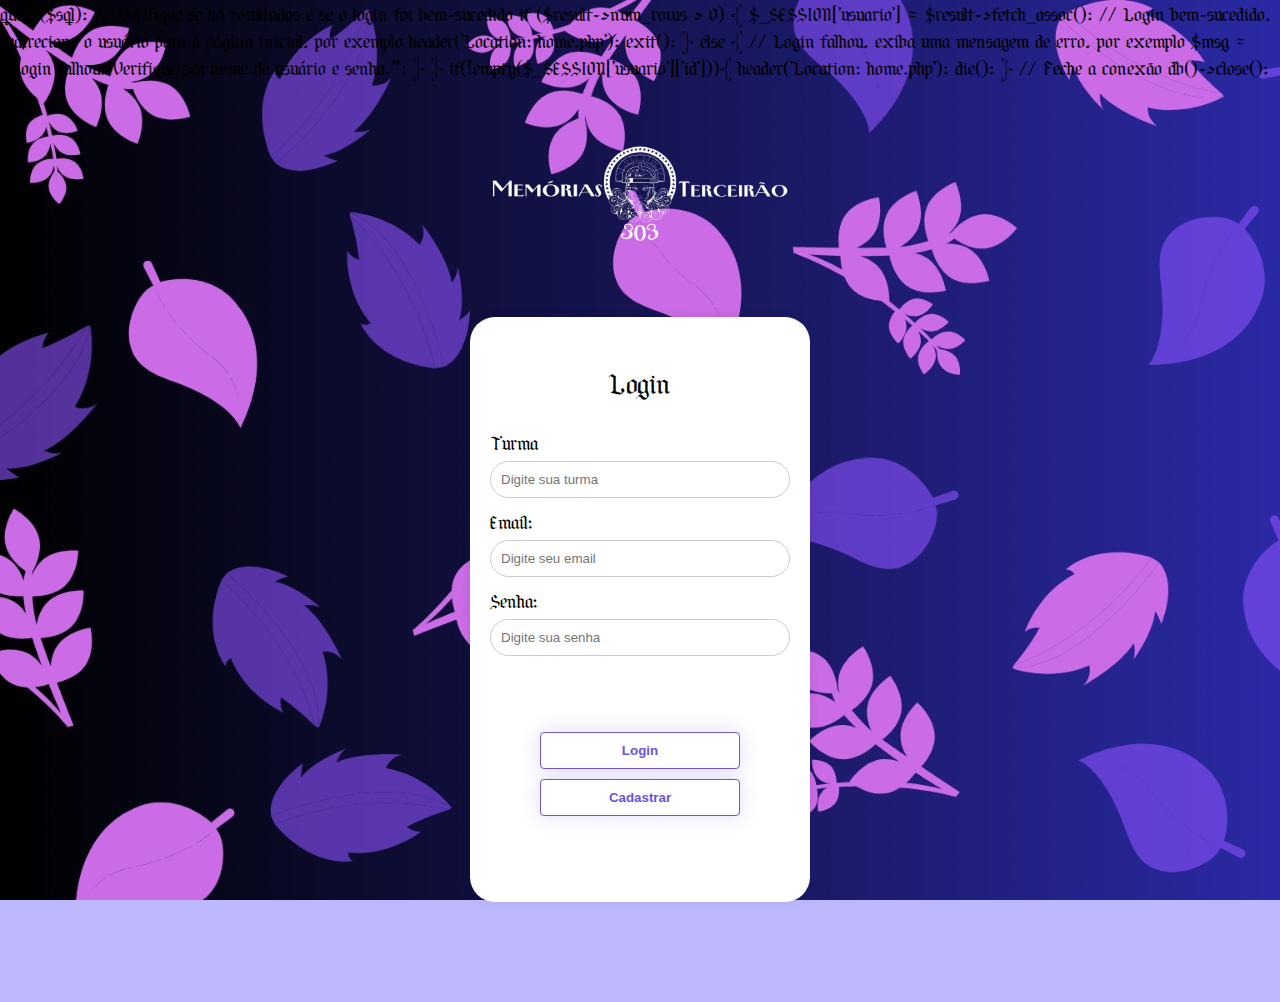
<file: index.html>
<?php
require_once 'condiguracoes.php';
$msg = '';
if (isset($_POST['login'])) {

  // Recupere os dados inseridos pelo usuário
  $turma = $_POST['turma'];
  $username = $_POST['email'];
  $password = ($_POST['senha']);

  // Consulta SQL para verificar se os dados de login correspondem aos dados no banco de dados
  $sql = "SELECT * FROM `alunos` WHERE `email` = '$username' AND `password` = '$password' AND `turma` = '$turma'";
  $result = db()->query($sql);
  // Verifique se há resultados e se o login foi bem-sucedido
  if ($result->num_rows > 0) {

    $_SESSION['usuario'] = $result->fetch_assoc();
    // Login bem-sucedido, redirecione o usuário para a página inicial, por exemplo
    header('Location: home.php');
    exit();
  } else {
    // Login falhou, exiba uma mensagem de erro, por exemplo
    $msg = "Login falhou. Verifique seu nome de usuário e senha.";
  }
}
if(!empty($_SESSION['usuario']['id'])){
  header('Location: home.php');
  die();
}
// Feche a conexão
db()->close();
?>
<!DOCTYPE html>
<html lang="pt-br">
<head>
  <meta charset="UTF-8">
  <meta name="viewport" content="width=device-width, initial-scale=1.0">
  <title>Faça o login | MemóriasTDS</title>
  <link rel="stylesheet" href="style.css">
  <link rel="icon" href="img/LOGO303T.png">
  <link rel="stylsheet" href="style2.css">
  <style>
    body{
      background-image: url(img/backgroundOFC.png);
      background-size: cover;
      background-attachment: fixed;
    }
    .container3 {
      min-height: 24vh;
      justify-content: center;
      align-items: center;
      display: flex;
      text-align: center;
    }

    .container3 div > p span {
      color: red;
    }

    p {
      position: relative;
      top: 30px;
    }

    p a {
      color: black;
      text-decoration: none;
    }

    button {
      cursor: pointer;
      border: 0;
      border-radius: 4px;
      font-weight: 600;
      margin: 0 10px;
      width: 200px;
      padding: 10px 0;
      box-shadow: 0 0 20px rgba(104, 85, 224, 0.2);
      transition: 0.4s;
    }

    .reg {
      color: rgb(104, 85, 224);
      background-color: rgba(255, 255, 255, 1);
      border: 1px solid rgba(104, 85, 224, 1);
    }

    .log {
      color: rgb(104, 85, 224);
      background-color: rgba(255, 255, 255, 1);
      border: 1px solid rgba(104, 85, 224, 1);
    }

    button:hover {
      color: white;
      width: 250px;
      box-shadow: 0 0 20px rgba(104, 85, 224, 0.6);
      background-color: rgba(104, 85, 224, 1);
    }
  </style>
</head>
<body>
<header>
  <img src="img/logoterceirao3.png" alt="memorias" class="logo">
</header>
<div class="container">
  <h2>Login</h2>
  <form action="?login" method="post">
    <label for="text">Turma</label>
    <input type="text" id="turma" name="turma" required placeholder="Digite sua turma">
    <label for="email">Email:</label>
    <input type="text" id="email" name="email" required placeholder="Digite seu email">
    <label for="senha">Senha:</label>
    <input type="password" id="senha" name="senha" required placeholder="Digite sua senha">

    <div class="form-mensagem"><?= $msg ?? '' ?></div>
    <div class="container3">
      <div>
        <button type="submit" name="login" value="Login" class="log" style="margin-bottom: 10px">Login</button>
        <button onclick="window.location.href='cadastro.php'" class="reg">Cadastrar</button>
      </div>
    </div>
</div>
<script>
  // Adiciona um evento de clique ao botão de login
  document.getElementById('log').addEventListener('click', function () {
    // Redireciona para a página home.php
    window.location.href = 'home.php';
  });

  // Adiciona um evento de clique ao botão de registro
  document.getElementById('registerBtn').addEventListener('click', function () {
    // Redireciona para a página home.php
    window.location.href = 'cadastro.php';
  });
</script>

</body>
</html>
</file>
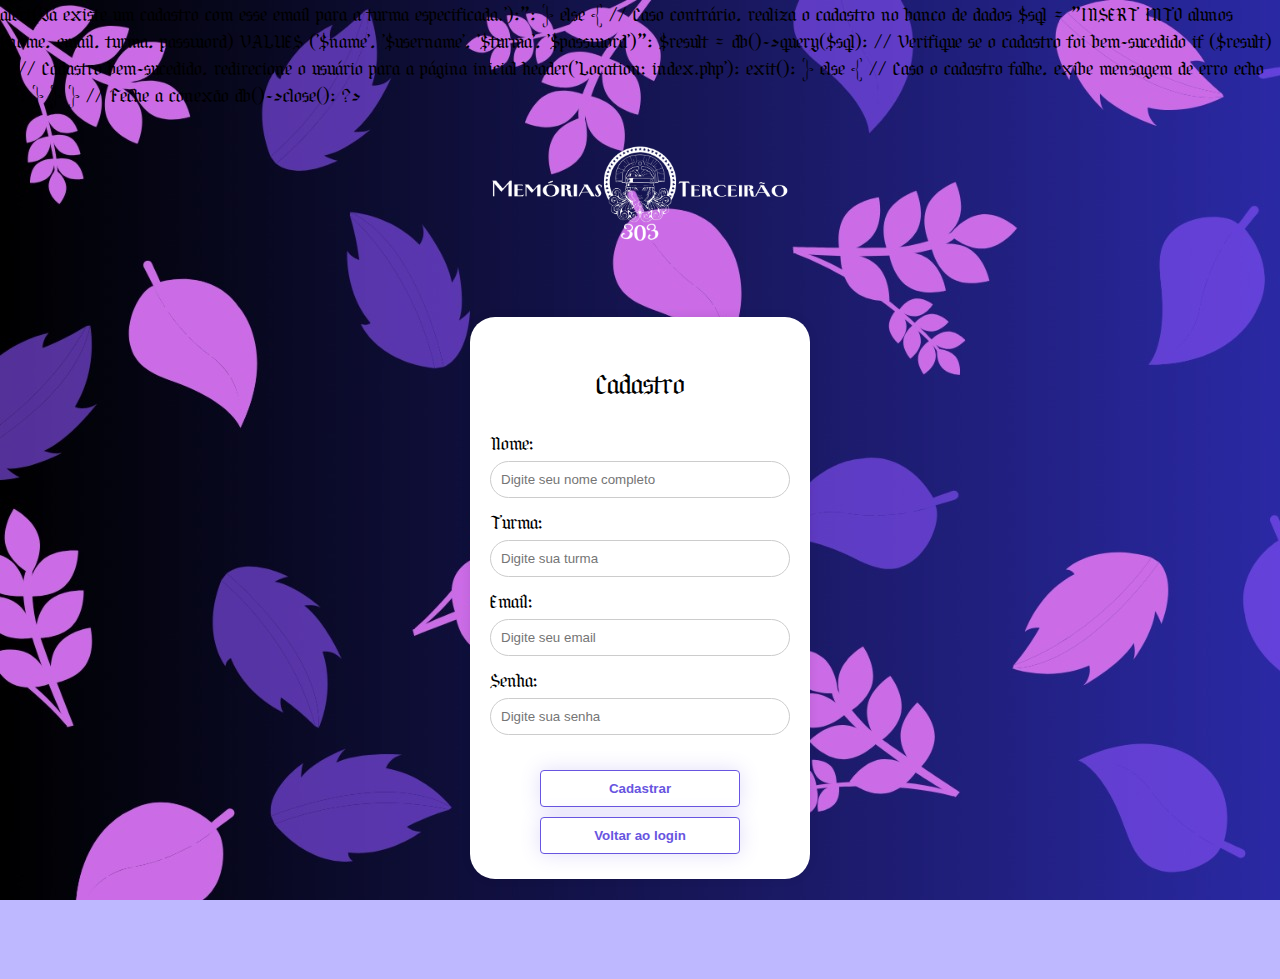
<file: cadastro.html>
<?php 
require_once 'condiguracoes.php';

if (isset($_POST['cadastrar'])) {

  // Recupere os dados inseridos pelo usuário
  $name = trim($_POST['nome']);
  $username = trim($_POST['email']);
  $turma = trim($_POST['turma']);
  $password = ($_POST['senha']);

  // Verificar se o email já existe para a turma
  if (email_existe($username, $turma)) {
    // Se o email já existir, exibe mensagem de erro
    echo "<script>alert('Já existe um cadastro com esse email para a turma especificada.');</script>";
  } else {
    // Caso contrário, realiza o cadastro no banco de dados
    $sql = "INSERT INTO alunos (nome, email, turma, password) VALUES ('$name', '$username', '$turma', '$password')";
    $result = db()->query($sql);

    // Verifique se o cadastro foi bem-sucedido
    if ($result) {
      // Cadastro bem-sucedido, redirecione o usuário para a página inicial
      header('Location: index.php');
      exit();
    } else {
      // Caso o cadastro falhe, exibe mensagem de erro
      echo "<script>alert('Cadastro falhou. Tente novamente.');</script>";
    }
  }
}

// Feche a conexão
db()->close();
?>
<!DOCTYPE html>
<html lang="pt-br">
<head>
  <meta charset="UTF-8">
  <meta name="viewport" content="width=device-width, initial-scale=1.0">
  <title>Faça o cadastro | MemóriasTDS</title>
  <link rel="stylesheet" href="stylecad.css">
  <link rel="stylesheet" href="style.css">
  <link rel="icon" href="img/LOGO303T.png">
  <style>
    body{
      background-image: url(img/backgroundOFC.png);
      background-size: cover;
      background-attachment: fixed;
    }
    p {
      position: relative;
      top: 30px;
    }

    p a {
      color: black;
      text-decoration: none;
    }

    button {
      cursor: pointer;
      border: 0;
      border-radius: 4px;
      font-weight: 600;
      margin: 0 10px;
      width: 200px;
      padding: 10px 0;
      box-shadow: 0 0 20px rgba(104, 85, 224, 0.2);
      transition: 0.4s;
    }

    .reg {
      color: rgb(104, 85, 224);
      background-color: rgba(255, 255, 255, 1);
      border: 1px solid rgba(104, 85, 224, 1);
    }

    .log {
      color: rgb(104, 85, 224);
      background-color: rgba(255, 255, 255, 1);
      border: 1px solid rgba(104, 85, 224, 1);
    }

    button:hover {
      color: white;
      width: 250px;
      box-shadow: 0 0 20px rgba(104, 85, 224, 0.6);
      background-color: rgba(104, 85, 224, 1);
    }
    .container3 {
    display: flex;
    flex-direction: column; /* Coloca os botões em coluna */
    align-items: center; /* Centraliza os itens horizontalmente */
    margin-top: 20px; /* Espaço acima dos botões */
}

.container3 button {
    margin: 5px 0; /* Espaço entre os botões */
}
  </style>
  
</head>
<body>
<header>
  <img src="img/logoterceirao3.png" alt="memorias" class="logo">
</header>
<div class="container">
  <h2>Cadastro</h2>
  <!-- Página de Cadastro -->
  <form action="" method="POST">
    <label for="nome">Nome:</label>
    <input type="text" id="nome" name="nome" alt="nome" required placeholder="Digite seu nome completo">
    
    <label for="turma">Turma:</label>
    <input type="text" id="turma" name="turma" required placeholder="Digite sua turma">
    
    <label for="email">Email:</label>
    <input type="text" id="email" name="email" required placeholder="Digite seu email">
    
    <label for="senha">Senha:</label>
    <input type="password" id="senha" name="senha" required placeholder="Digite sua senha">

    <div class="container3">
        <button type="submit" name="cadastrar" class="log">Cadastrar</button>
        <button onclick="window.location.href='index.php'" class="reg">Voltar ao login</button>
    </div>
</form>

</body>

</html>
</file>
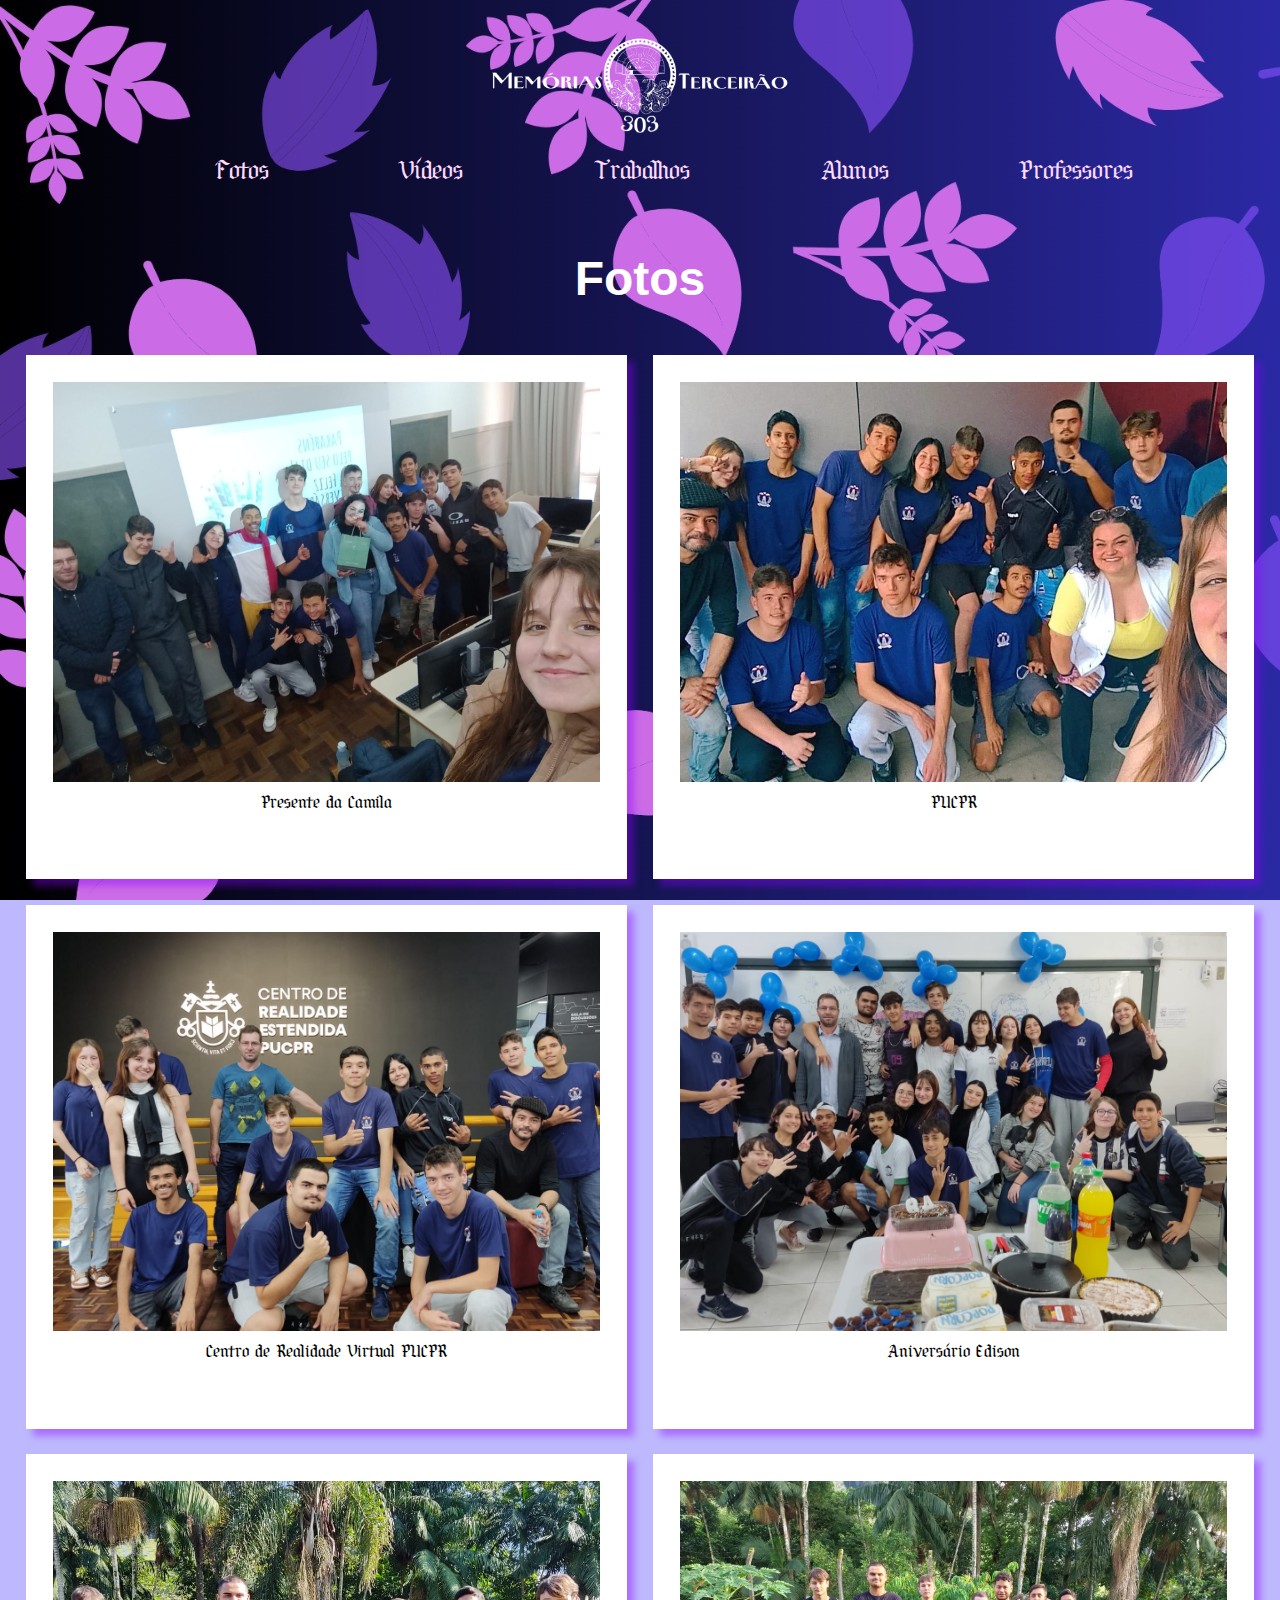
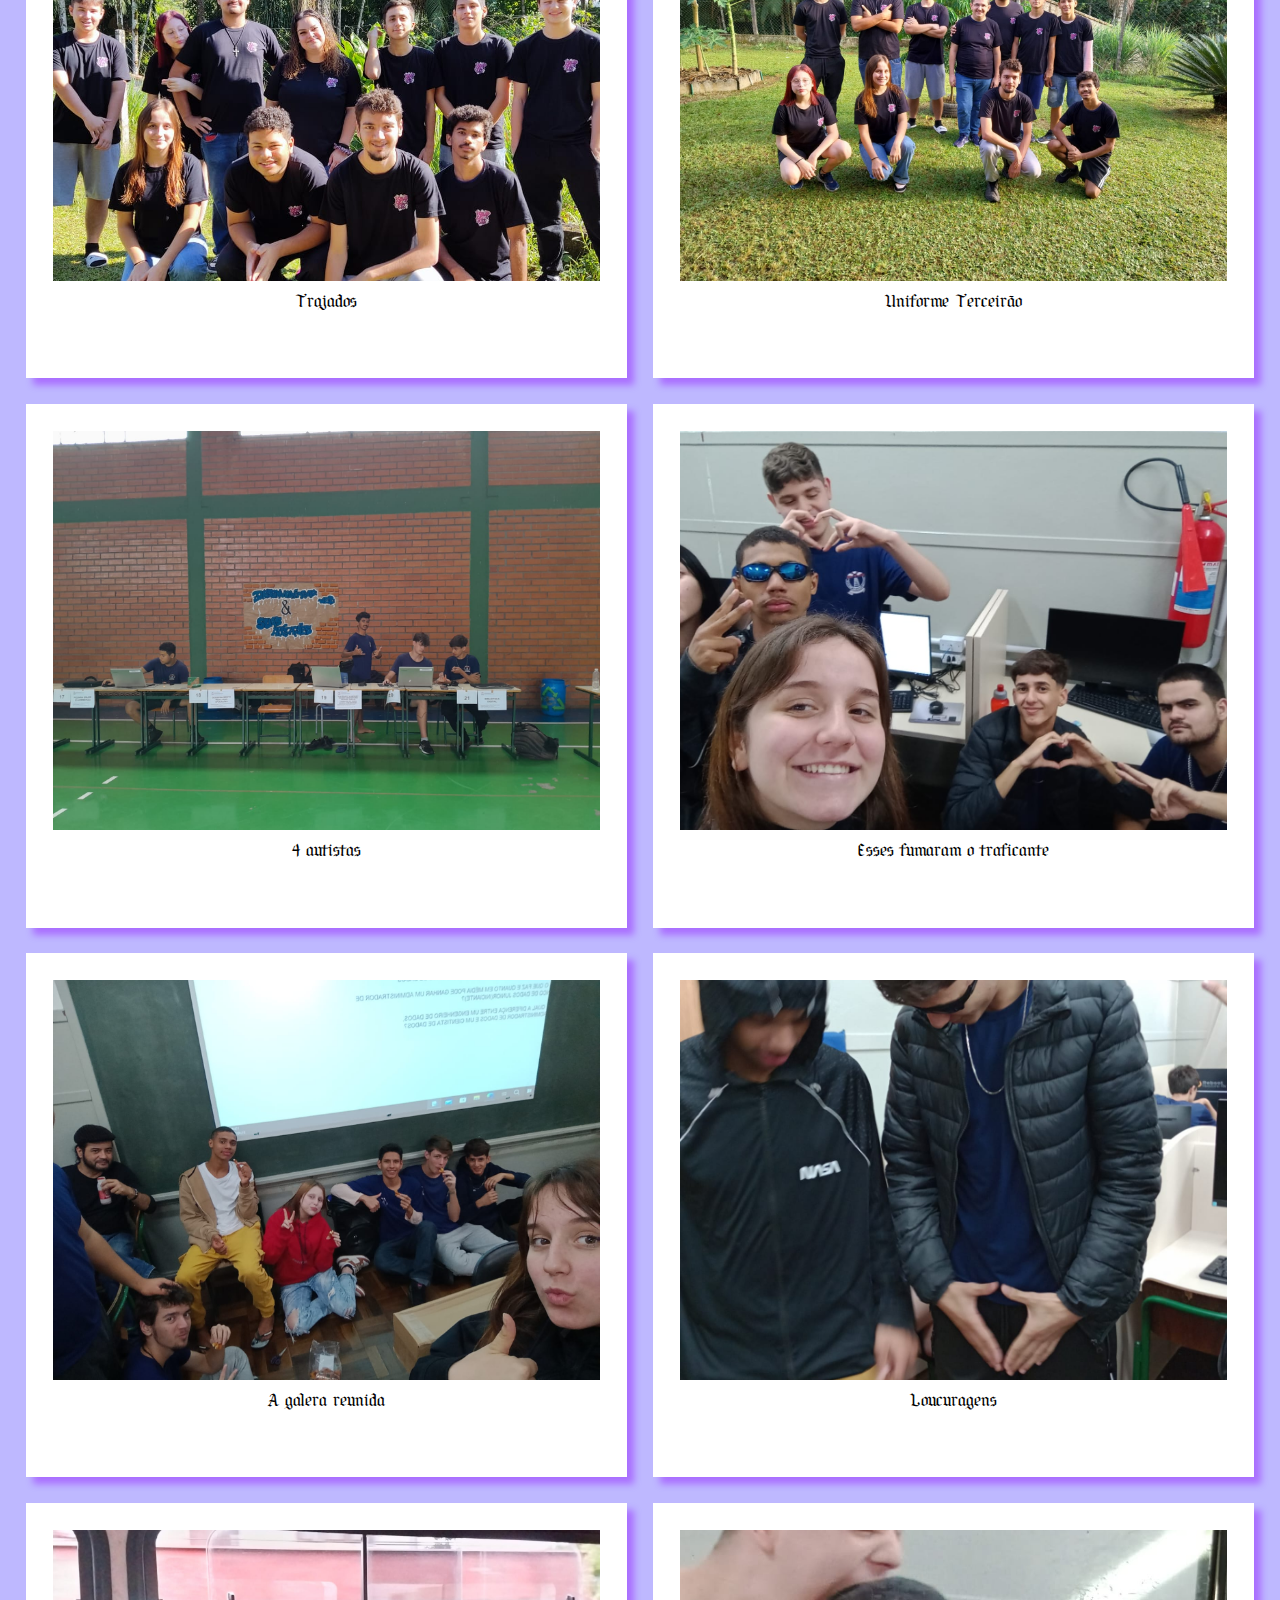
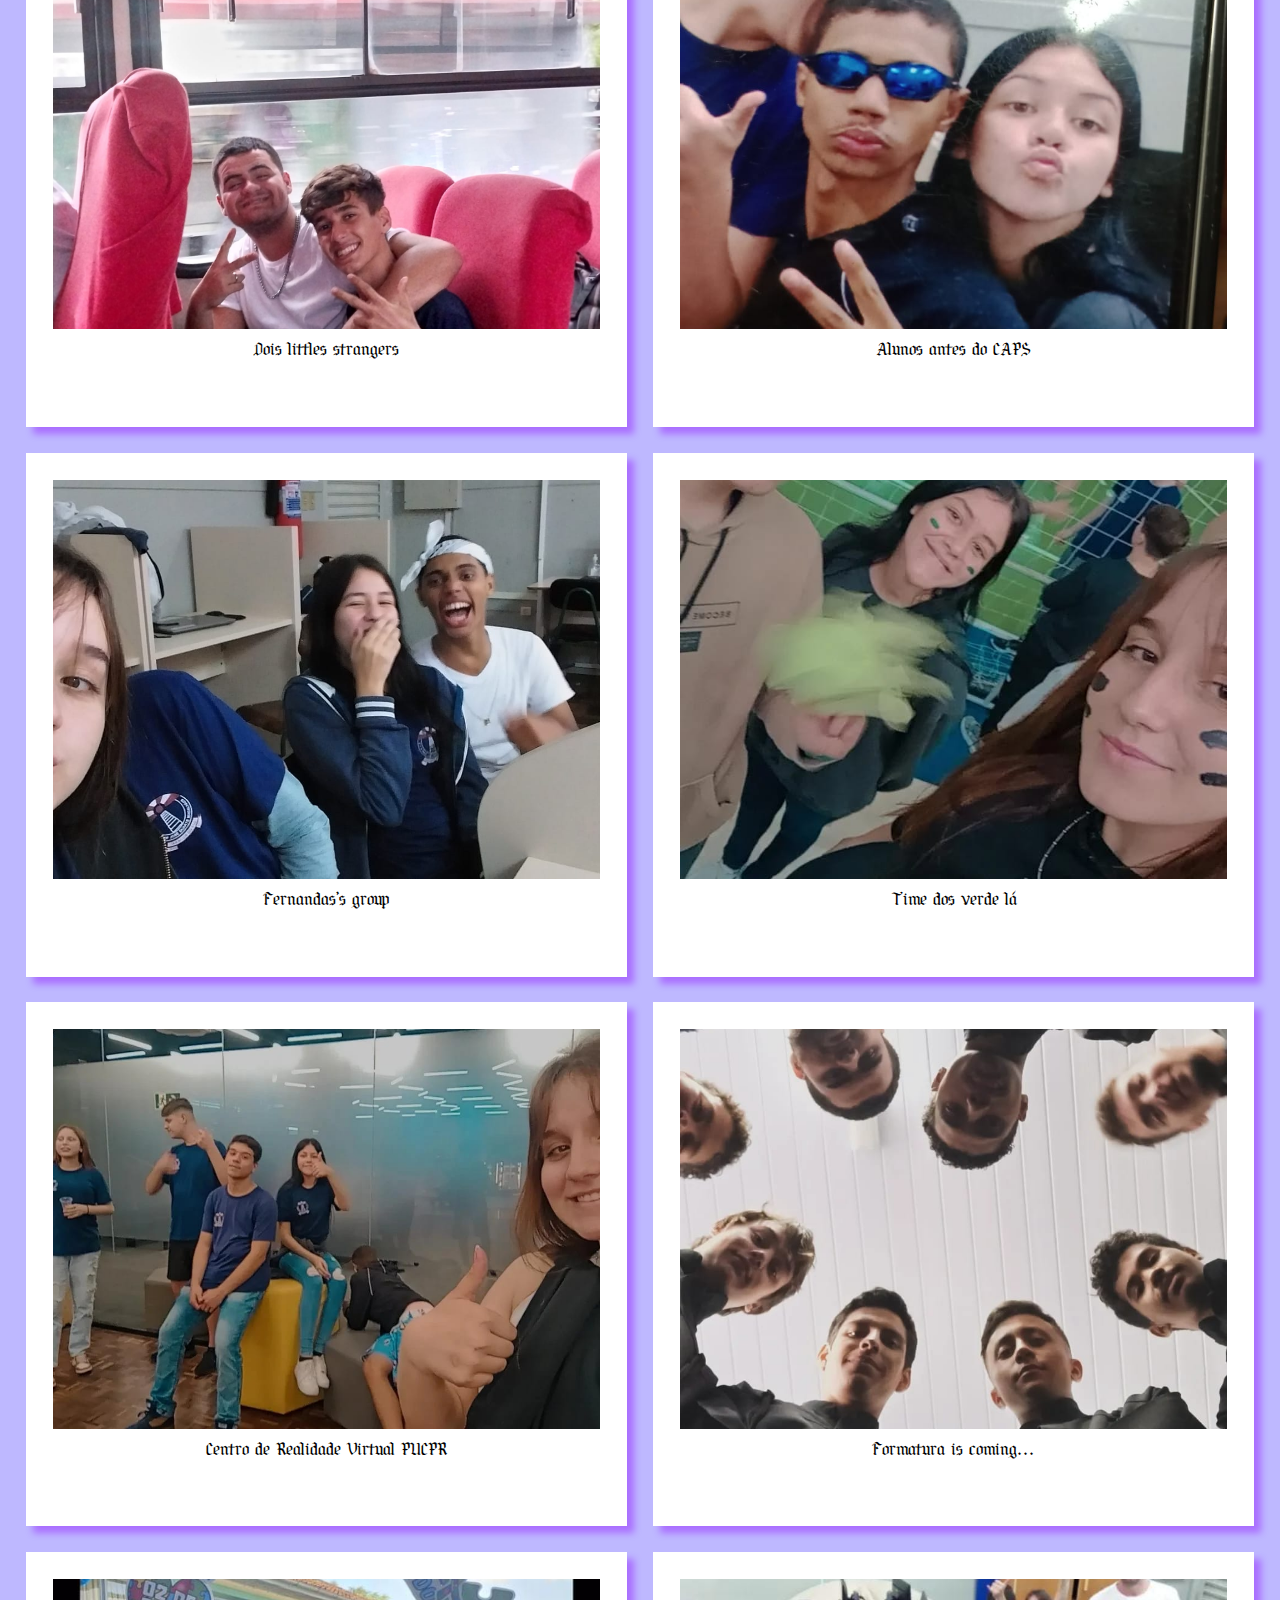
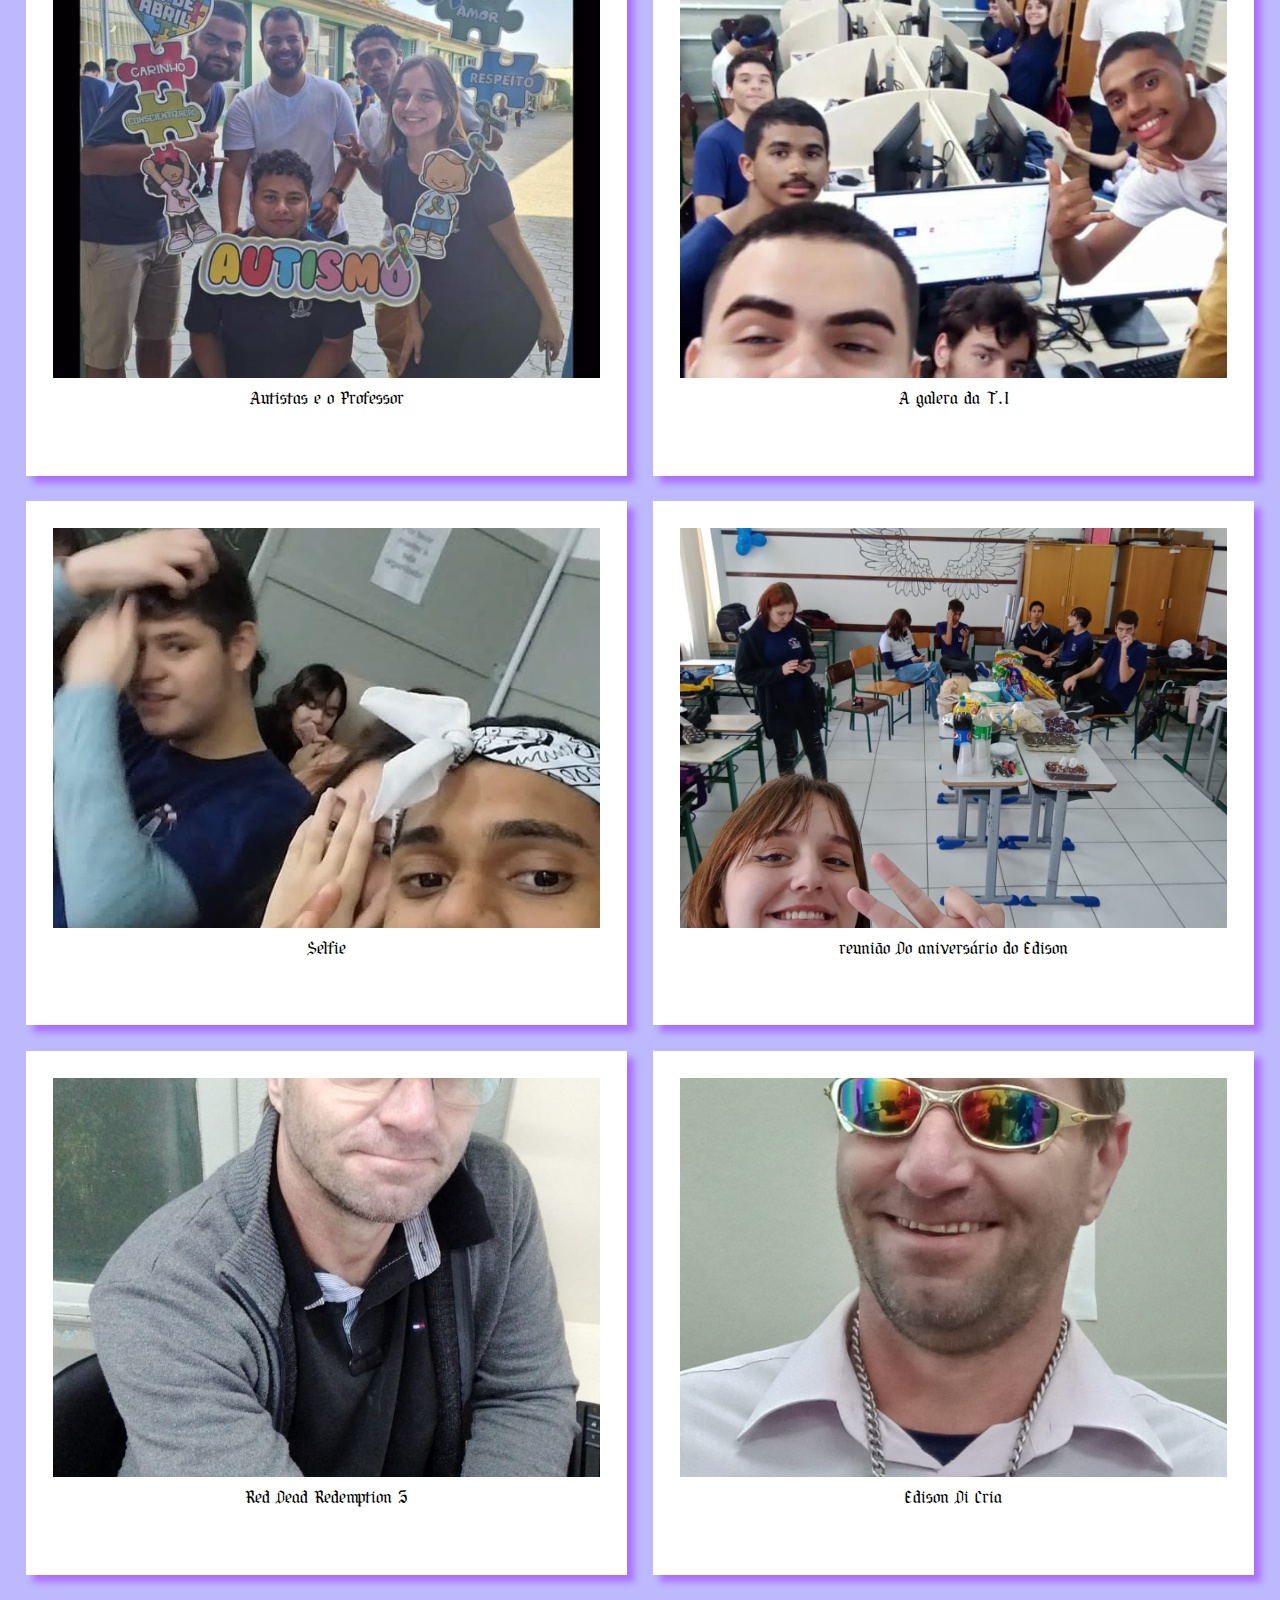
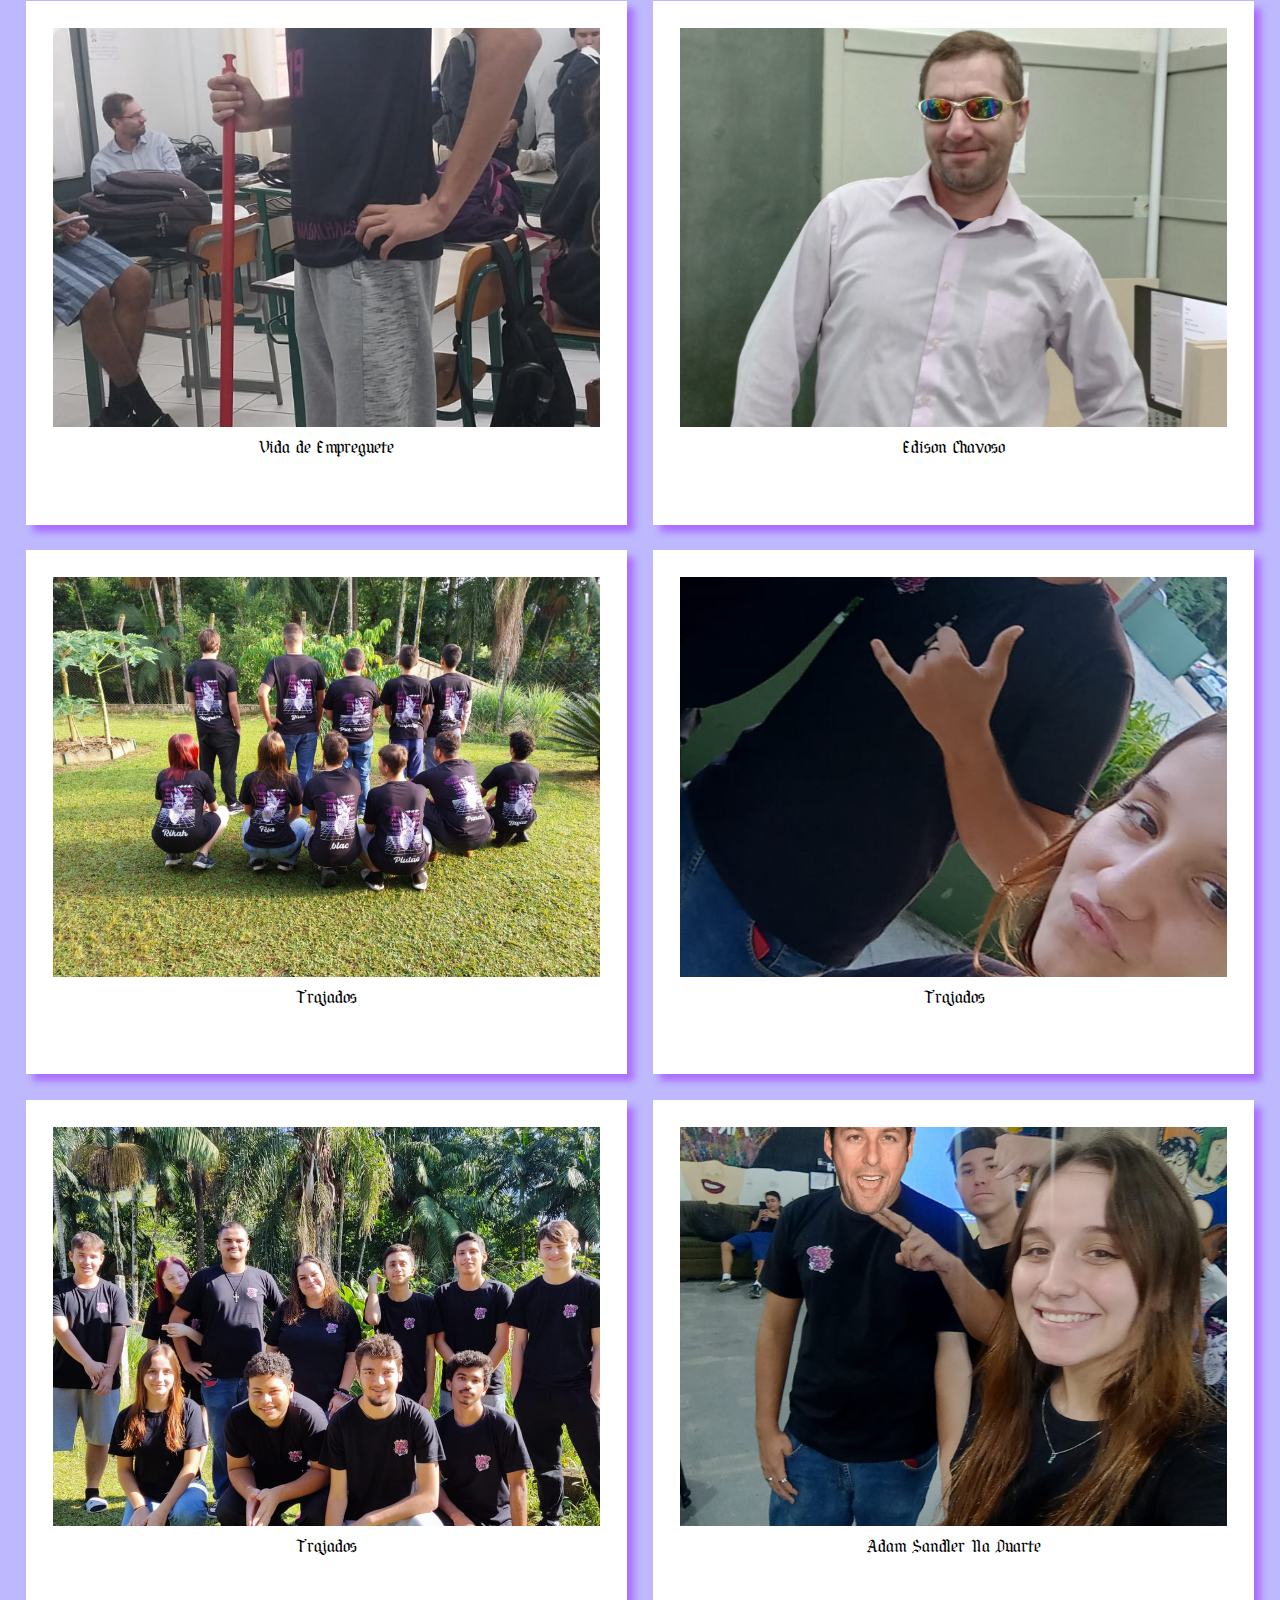
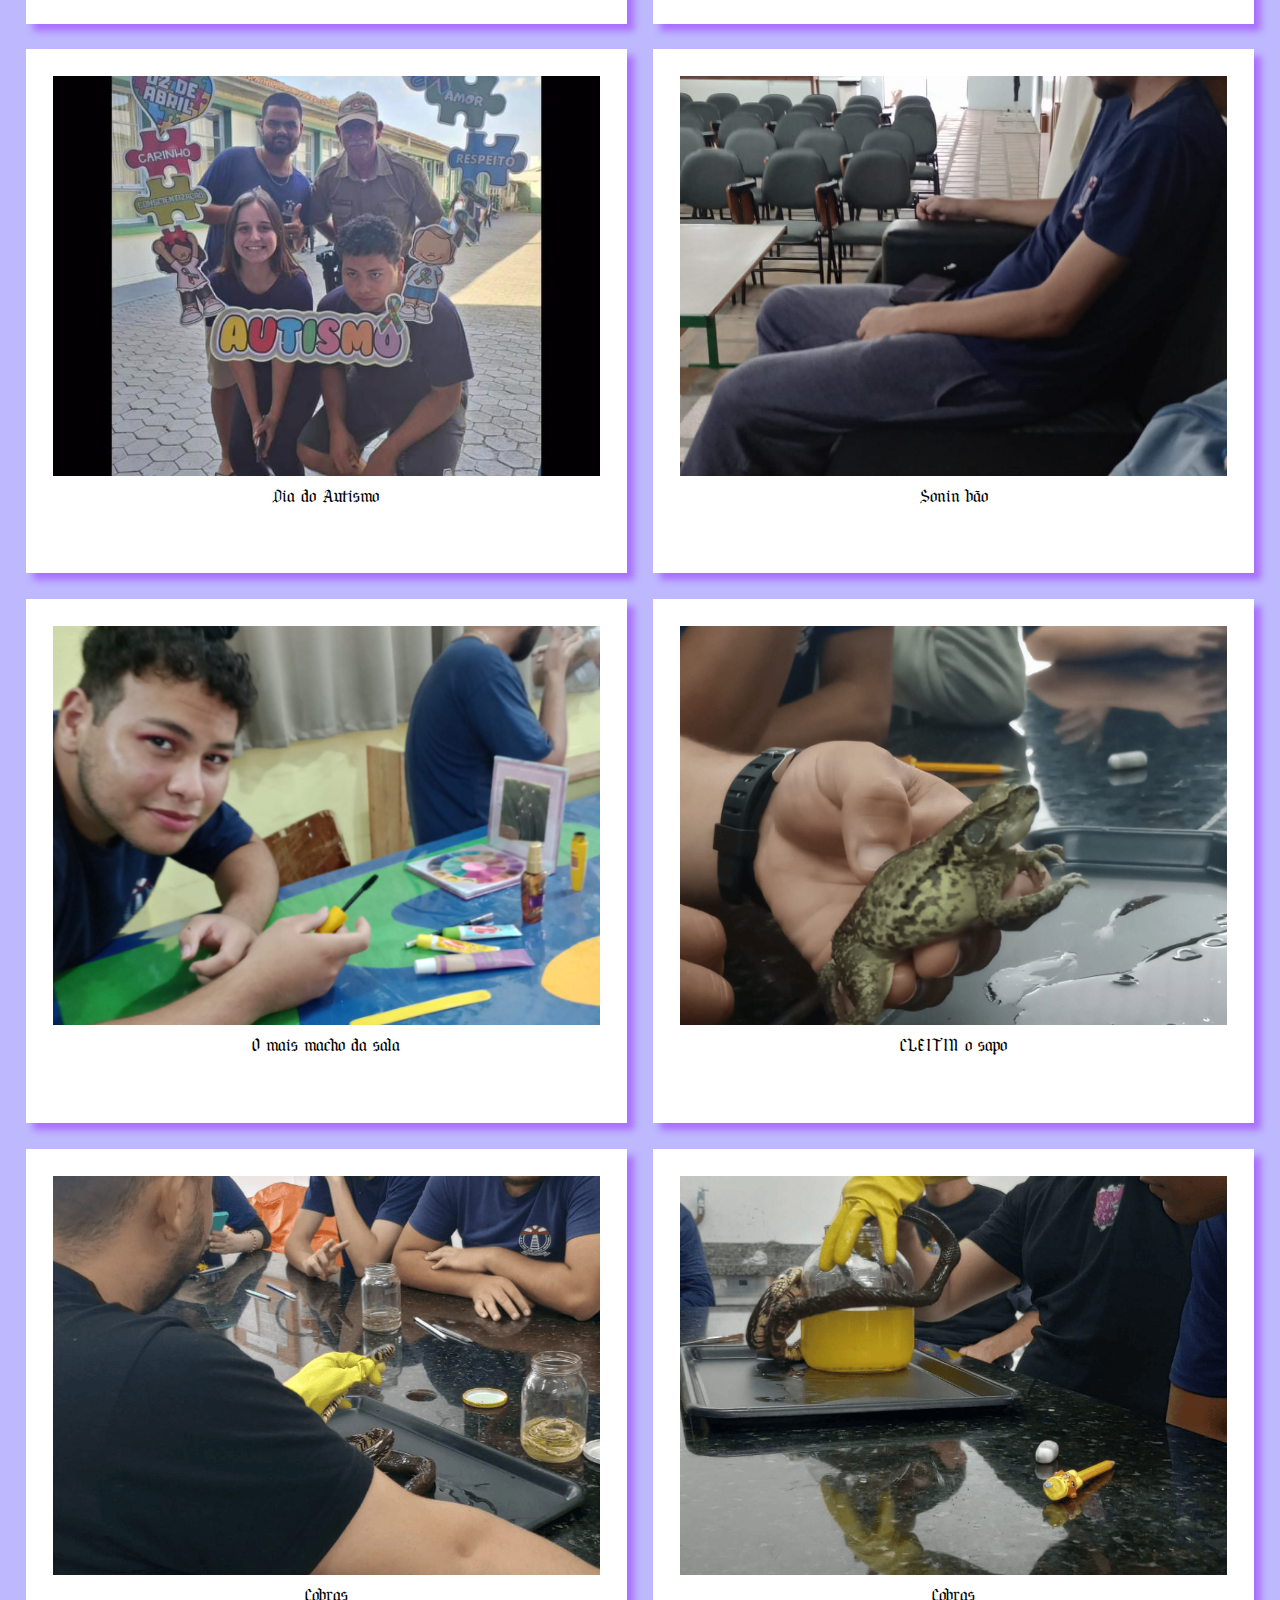
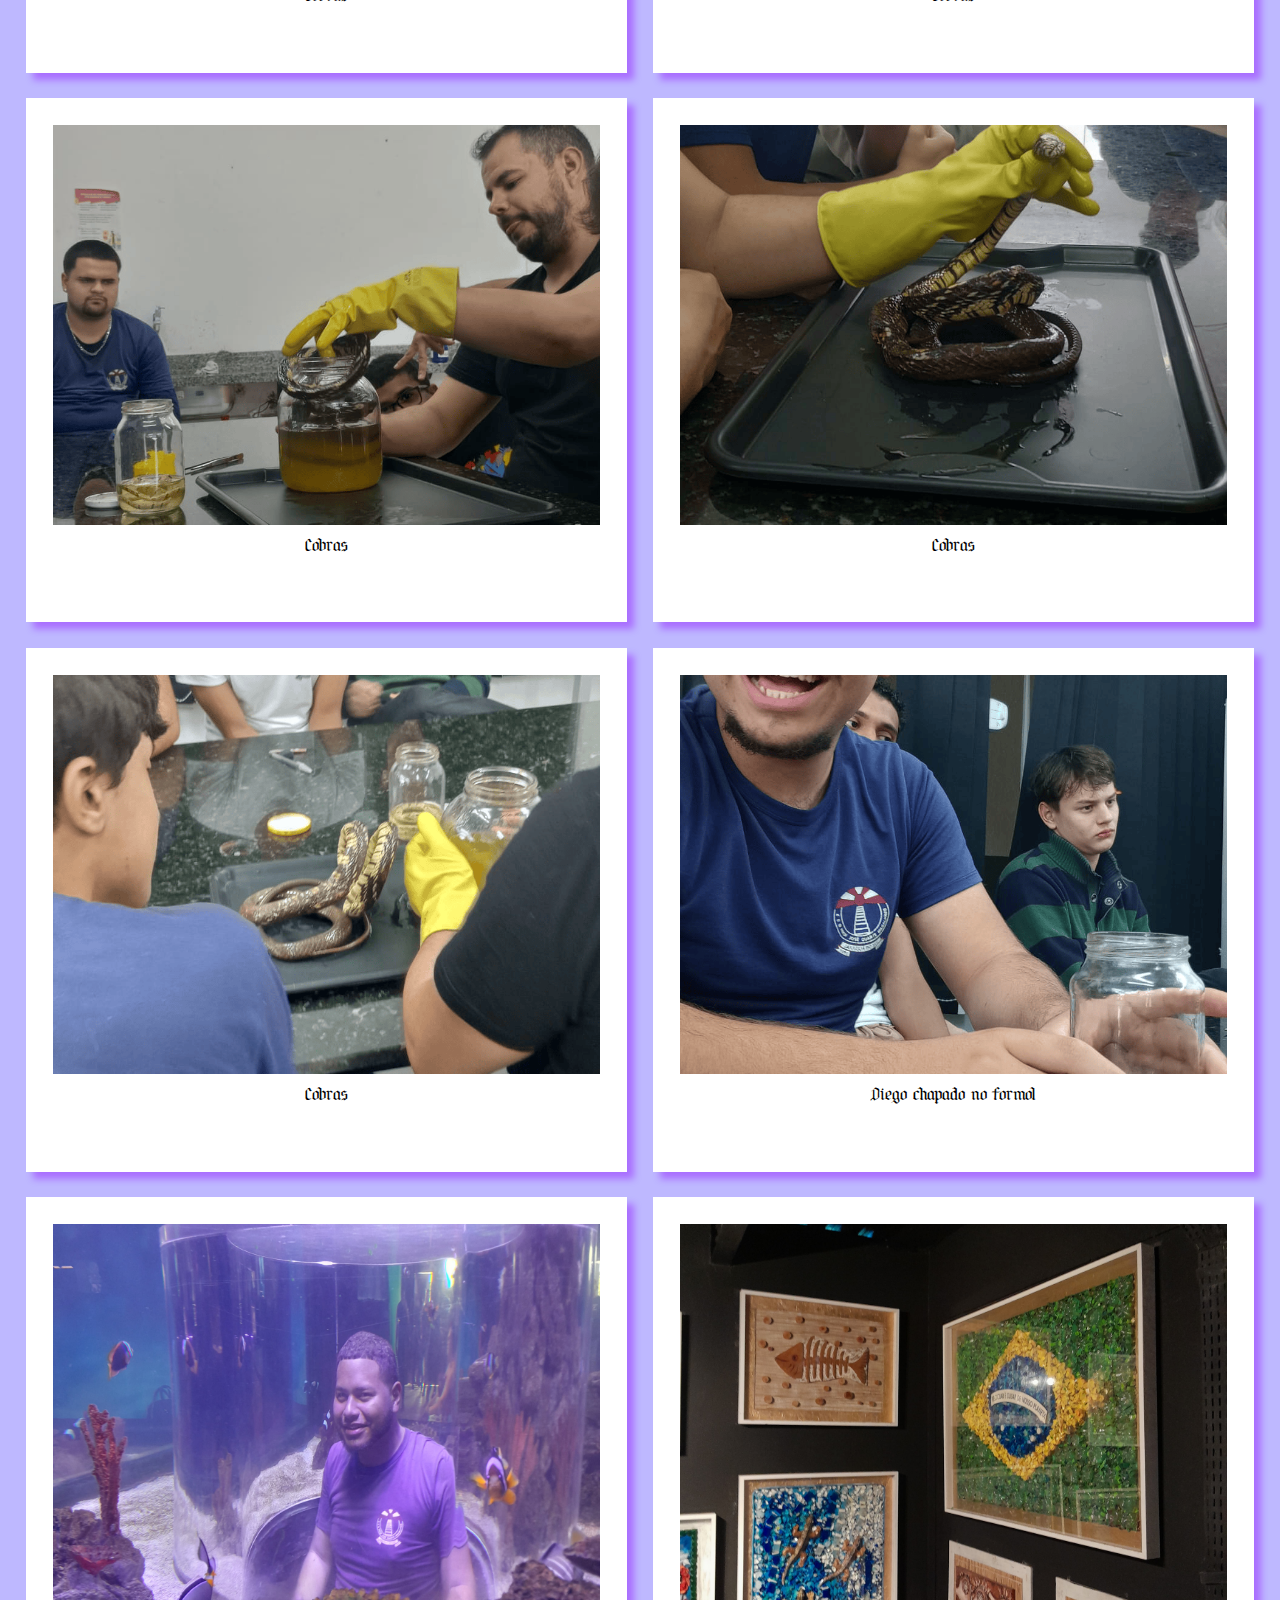
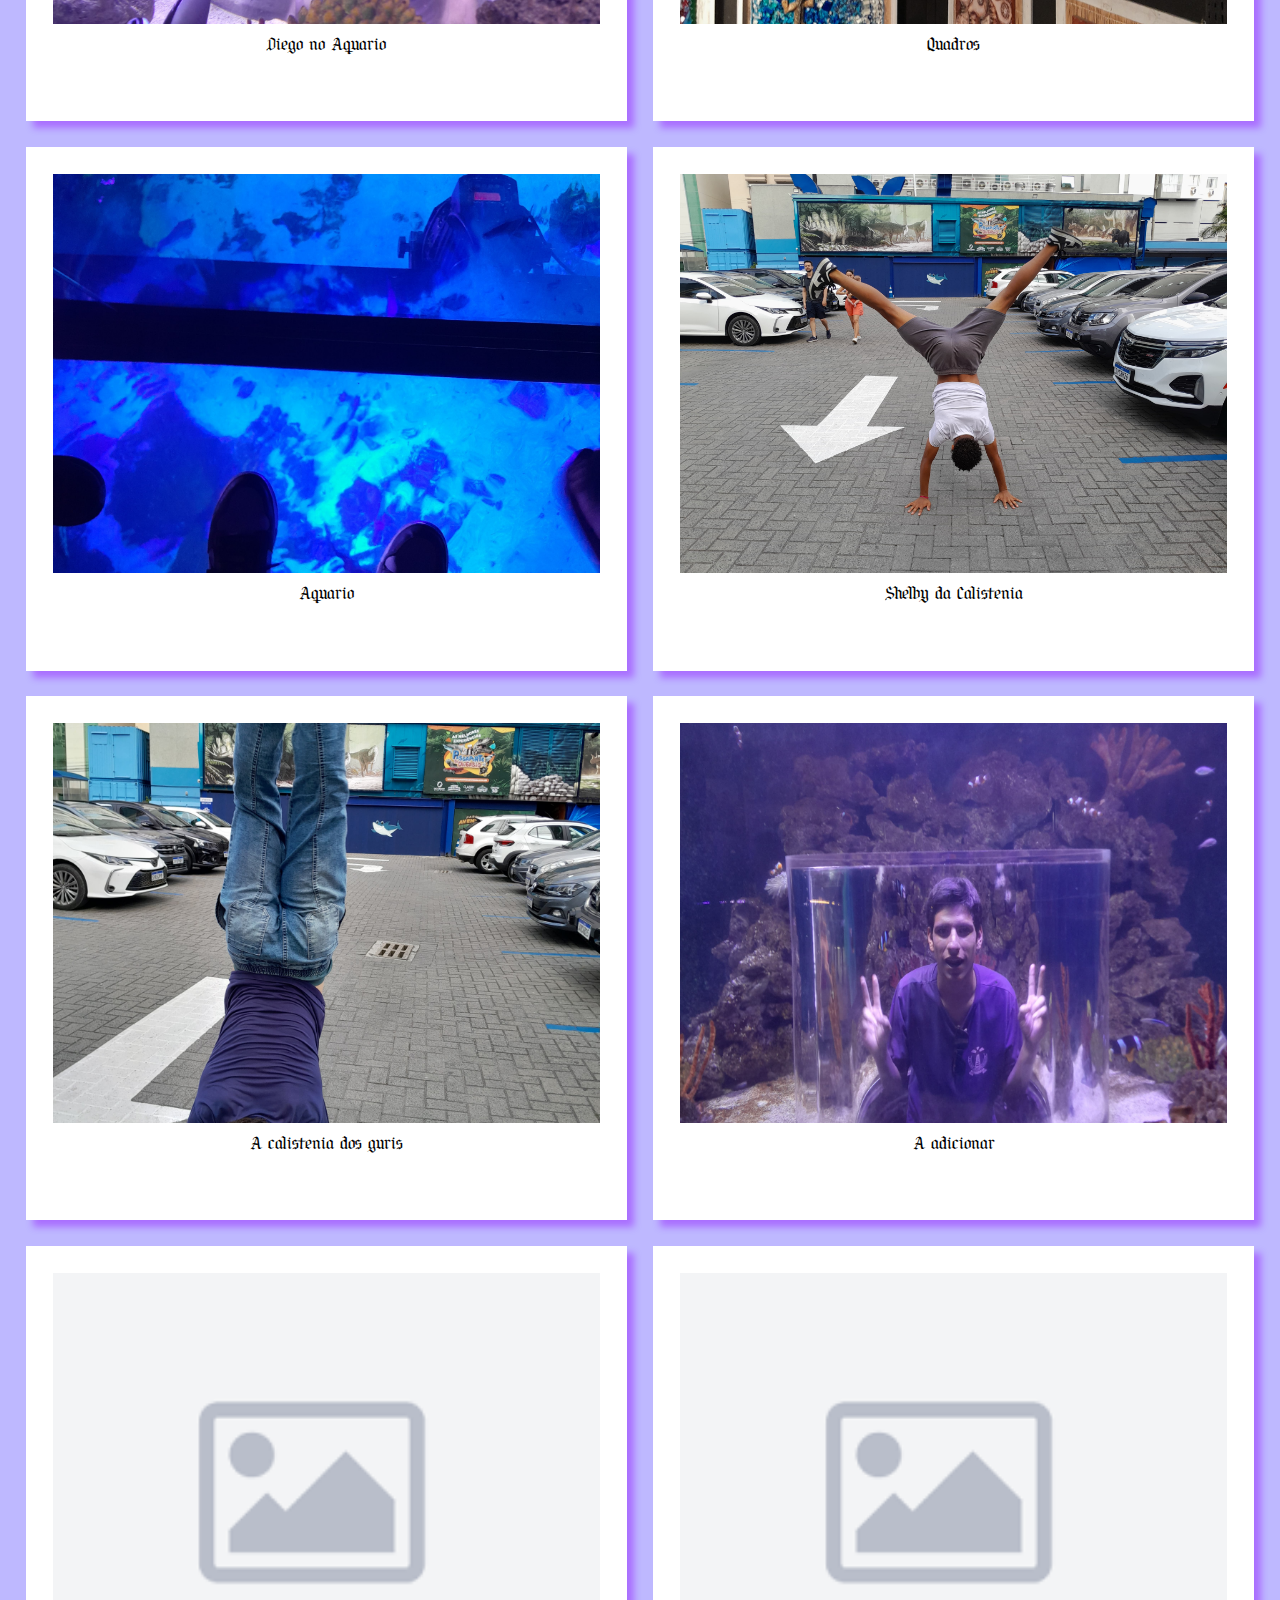
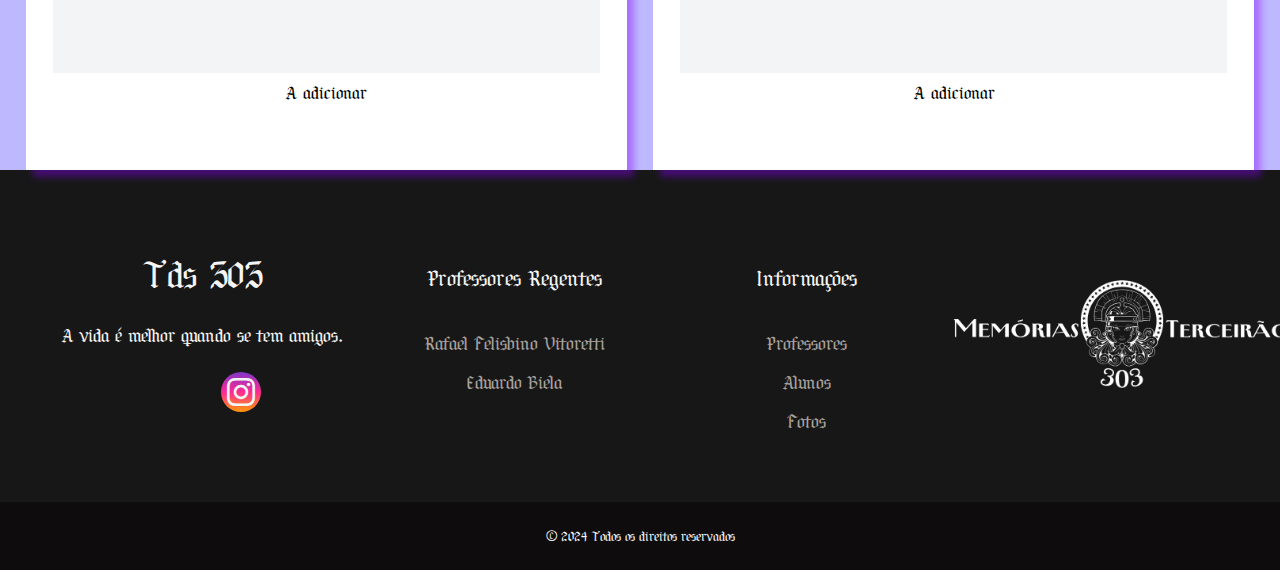
<file: fotos.html>
<?php require_once 'condiguracoes.php';


?>
<!DOCTYPE html>
<html lang="pt-br">
<head>
  <meta charset="UTF-8">
  <meta name="viewport" content="width=device-width, initial-scale=1.0">
  <title>Memórias Terceirão</title>
  <link rel="stylesheet" href="style.css">
  <link rel="icon" href="img/LOGO303T.png">
  <link href="https://cdnjs.cloudflare.com/ajax/libs/font-awesome/6.0.0-beta3/css/all.min.css" rel="stylesheet">
  <style>
   body {
    background-image: url(img/backgroundOFC.png);
    background-size: cover;
    background-attachment: fixed;
}

a {
    text-decoration: none;
    /* Remove o sublinhado */
    outline: none;
    /* Remove a linha azul de foco */
    color: black;
    /* Define a cor do texto */
}

a p {
    margin: 0;
    font-size: 19px;
}

a:active,
a:focus {
    outline: none;
}

h1 {
    font-family: MinhaFonte, sans-serif;
}

/* Estilo da navbar */
.navbar {
    display: flex;
    flex-direction: center; /* Alinha os itens em coluna */
    justify-content: center;
    align-items: center;
    background-color: transparent;
    padding: 20px 0;
    position: sticky;
    width: 100%;
    z-index: 1000;
}

/* Logo */
.navbar .logo {
    margin-bottom: 20px; /* Espaçamento entre a logo e os links */
}

/* Estilo dos links */
.navbar .links {
    display: flex;
    justify-content: center;
    align-items: center;
    flex-direction: row; /* Alinha os links na horizontal */
    flex-wrap: wrap;
}

.navbar a {
    color: #ffdbff; /* Cor roxa para os links */
    text-decoration: none;
    padding: 20px;
    font-size: 28px;
    font-weight: bold;
    transition: all 0.3s ease-in-out;
    border-radius: 4px;
    margin-left: 30px;
    margin-right: 60px; /* Ajuste de espaçamento entre os links */
}

/* Efeito de hover nos links */
.navbar a:hover {
    background-color: rgba(138, 43, 226, 0.2);
    /* Cor roxa suave para o hover */
    color: #fff; /* Muda o texto para branco no hover */
    transform: scale(1.1); /* Efeito de zoom */
}

/* Ajustes de foco para melhorar acessibilidade */
.navbar a:focus {
    outline: 2px solid #8a2be2; /* Borda roxa no foco */
}

/* Responsividade para telas menores */
@media (max-width: 768px) {
    .navbar .links {
        flex-direction: column; /* Alinha os links em coluna para telas menores */
    }

    .navbar a {
        margin: 10px 0;
        font-size: 20px;
        padding: 15px;
    }
}


  </style>
</head>
<body>
  <header>
    <img src="img/logoterceirao3.png" alt="memorias" class="logo">
  </header>
  <div class="navbar">
  <a style="opacity: 0%;">.</a>
  <a href="fotos.html" class="nav-link">Fotos</a>
  <a href="videos.html" class="nav-link">Vídeos</a>
  <a href="home.html" class="nav-link">Trabalhos</a>
  <a href="home.html#alunos" class="nav-link">Alunos</a>
  <a href="home.html#professores" class="nav-link">Professores</a>
  <span style="opacity: 0%;">.......</span>
</div>

<div class="header-section" id="seção fotos">
    <h1>Fotos</h1>
  </div>
  <br>
  <center>
  <main>
    <div class="gallery-container">

      <a href="img/f1.jpeg" class="gallery-items" data-lightbox="models" data-title="Presente da Camila">
        <img src="img/f1.jpeg">

        <p>
          Presente da Camila
          <p></p>
        </p>
        </p>

      </a>


      <a href="img/f2.jpeg" class="gallery-items" data-lightbox="models" data-title="PUCPR">
        <img src="img/f2.jpeg">

        <p>
          PUCPR
          <p></p>
          
        </p>
        </p>


      </a>

      <a href="img/f3.jpeg" class="gallery-items" data-lightbox="models"
        data-title="Centro de Realidade Virtual PUCPR">
        <img src="img/f3.jpeg">

        <p>
          Centro de Realidade Virtual PUCPR
          <p></p>
          
        </p>
        </p>


      </a>

      <a href="img/f4.jpeg" class="gallery-items" data-lightbox="models" data-title="Aniversário Edison ">
        <img src="img/f4.jpeg">

        <p>
          Aniversário Edison
          <p></p>
          
        </p>
        </p>


      </a>


      <a href="img/f5.jpeg" class="gallery-items" data-lightbox="models" data-title="Trajados">
        <img src="img/f5.jpeg">


        <p>
          Trajados
          <p></p>
          
        </p>
        </p>



      </a>

      <a href="img/f6.jpeg" class="gallery-items" data-lightbox="models"
        data-title="Uniforme Terceirão">
        <img src="img/f6.jpeg">

        <p>
          Uniforme Terceirão
          <p></p>
          
        </p>
        </p>

      </a>

      <a href="img/f7.jpeg" class="gallery-items" data-lightbox="models" data-title="4 autistas">
        <img src="img/f7.jpeg">

        <p>
          4 autistas
          <p></p>
          
        </p>
        </p>

      </a>

      <a href="img/f8.jpeg" class="gallery-items" data-lightbox="models" data-title="Esses fumaram o traficante">
        <img src="img/f8.jpeg">

        <p>
          Esses fumaram o traficante
          <p></p>
          
        </p>
        </p>


      </a>

      <a href="img/f9.jpeg" class="gallery-items" data-lightbox="models" data-title="A galera reunida">
        <img src="img/f9.jpeg">

        <p>
          A galera reunida
          <p></p>
          
        </p>
        </p>

      </a>

      <a href="img/f10.jpeg" class="gallery-items" data-lightbox="models" data-title="Loucuragens">
        <img src="img/f10.jpeg">


        <p>
          Loucuragens
          <p></p>
          
        </p>
        </p>

      </a>

      <a href="img/f11.jpeg" class="gallery-items" data-lightbox="models" data-title="Dois littles strangers">
        <img src="img/f11.jpeg">


        <p>
          Dois littles strangers
          <p></p>
        </p>
        </p>



      </a>

      <a href="img/f12.jpeg" class="gallery-items" data-lightbox="models" data-title="Alunos antes do CAPS">
        <img src="img/f12.jpeg">


        <p>
          Alunos antes do CAPS
          <p></p>
        </p>
        </p>


      </a>


      <a href="img/f13.jpeg" class="gallery-items" data-lightbox="models" data-title="Presente da Camila">
        <img src="img/f13.jpeg">

        <p>
          Fernandas's group
          <p></p>
        </p>
        </p>

      </a>


      <a href="img/f14.jpeg" class="gallery-items" data-lightbox="models" data-title="Time dos Verde lá">
        <img src="img/f14.jpeg">

        <p>
          Time dos verde lá
          <p></p>
          
        </p>
        </p>


      </a>

      <a href="img/f15.jpeg" class="gallery-items" data-lightbox="models"
        data-title="Centro de Realidade Virtual PUCPR">
        <img src="img/f15.jpeg">

        <p>
          Centro de Realidade Virtual PUCPR
          <p></p>
          
        </p>
        </p>


      </a>

      <a href="img/f16.jpeg" class="gallery-items" data-lightbox="models" data-title="Aniversário Edison ">
        <img src="img/f16.jpeg">

        <p>
          Formatura is coming...
          <p></p>
          
        </p>
        </p>


      </a>


      <a href="img/f17.jpeg" class="gallery-items" data-lightbox="models" data-title="Trajados">
        <img src="img/f17.jpeg">


        <p>
          Autistas e o Professor
          <p></p>
          
        </p>
        </p>



      </a>

      <a href="img/f18.jpeg" class="gallery-items" data-lightbox="models"
        data-title="A galera da T.I">
        <img src="img/f18.jpeg">

        <p>
          A galera da  T.I
          <p></p>
          
        </p>
        </p>

      </a>

      <a href="img/f19.jpeg" class="gallery-items" data-lightbox="models" data-title="Selfie">
        <img src="img/f19.jpeg">

        <p>
          Selfie 
          <p></p>
          
        </p>
        </p>

      </a>

      <a href="img/f20.jpeg" class="gallery-items" data-lightbox="models" data-title="reunião Do aniversário do Edison">
        <img src="img/f20.jpeg">

        <p>
          reunião Do aniversário do Edison
          <p></p>
          
        </p>
        </p>


      </a>

      <a href="img/f21.jpeg" class="gallery-items" data-lightbox="models" data-title="Red Dead Redemption 3">
        <img src="img/f21.jpeg">

        <p>
          Red Dead Redemption 3
          <p></p>
          
        </p>
        </p>

      </a>

      <a href="img/f22.jpeg" class="gallery-items" data-lightbox="models" data-title="Edison Di Cria">
        <img src="img/f22.jpeg">


        <p>
          Edison Di Cria
          <p></p>
          
        </p>
        </p>

      </a>

      <a href="img/f23.jpeg" class="gallery-items" data-lightbox="models" data-title="Vida de Empreguete">
        <img src="img/f23.jpeg">


        <p>
          Vida de Empreguete
          <p></p>
        </p>
        </p>



      </a>

      <a href="img/f24.jpeg" class="gallery-items" data-lightbox="models" data-title="Edison Chavoso">
        <img src="img/f24.jpeg">


        <p>
          Edison Chavoso
          <p></p>
        </p>
        </p>


      </a>

      <a href="img/f25.jpeg" class="gallery-items" data-lightbox="models" data-title="Trajados">
        <img src="img/f25.jpeg">

        <p>
          Trajados
          <p></p>
        </p>
        </p>

      </a>


      <a href="img/f26.jpeg" class="gallery-items" data-lightbox="models" data-title="Trajados">
        <img src="img/f26.jpeg">

        <p>
          Trajados
          <p></p>
          
        </p>
        </p>


      </a>

      <a href="img/f27.jpeg" class="gallery-items" data-lightbox="models"
        data-title="Trajados">
        <img src="img/f27.jpeg">

        <p>
         Trajados
          <p></p>
          
        </p>
        </p>


      </a>

      <a href="img/f28.jpeg" class="gallery-items" data-lightbox="models" data-title="Adam Sandler Na Duarte">
        <img src="img/f28.jpeg">

        <p>
          Adam Sandler Na Duarte
          <p></p>
          
        </p>
        </p>


      </a>


      <a href="img/f29.jpeg" class="gallery-items" data-lightbox="models" data-title="Dia do Autismo ">
        <img src="img/f29.jpeg">


        <p>
          Dia do Autismo 
          <p></p>
          
        </p>
        </p>



      </a>

      <a href="img/f30.jpeg" class="gallery-items" data-lightbox="models"
        data-title="Sonin bão">
        <img src="img/f30.jpeg">

        <p>
          Sonin bão
          <p></p>
          
        </p>
        </p>

      </a>

      <a href="img/f31.jpeg" class="gallery-items" data-lightbox="models" data-title="O mais macho da sala">
        <img src="img/f31.jpeg">

        <p>
          O mais macho da sala
          <p></p>
          
        </p>
        </p>

      </a>
      <a href="img/CLEITIN.png" class="gallery-items" data-lightbox="models" data-title="CLEITIN o sapo">
        <img src="img/CLEITIN.png">

        <p>
          CLEITIN o sapo
          <p></p>
          
        </p>
        </p>

      </a>
      <a href="img/COBRA2.png" class="gallery-items" data-lightbox="models" data-title="Cobras">
        <img src="img/COBRA2.png">

        <p>
        Cobras
          <p></p>
          
        </p>
        </p>

      </a>
      <a href="img/COBRA3.png" class="gallery-items" data-lightbox="models" data-title="Cobras">
        <img src="img/COBRA3.png">

        <p>
        Cobras
          <p></p>
          
        </p>
        </p>

      </a>
      <a href="img/COBRA.png" class="gallery-items" data-lightbox="models" data-title="Cobras">
        <img src="img/COBRA.png">

        <p>
        Cobras
          <p></p>
          
        </p>
        </p>

      </a>
      <a href="img/COBRA4.png" class="gallery-items" data-lightbox="models" data-title="Cobras">
        <img src="img/COBRA4.png">

        <p>
        Cobras
          <p></p>
          
        </p>
        </p>

      </a>
      <a href="img/COBRA5.png" class="gallery-items" data-lightbox="models" data-title="Cobras">
        <img src="img/COBRA5.png">

        <p>
          Cobras
          <p></p>
          
        </p>
        </p>

      </a>
      <a href="img/DIEGOCHAPADO.png" class="gallery-items" data-lightbox="models" data-title="Diego chapado no formol">
        <img src="img/DIEGOCHAPADO.png">

        <p>
          Diego chapado no formol
          <p></p>
          
        </p>
        </p>

      </a>
      <a href="img/diegos_faces.jpeg" class="gallery-items" data-lightbox="models" data-title="Diego no Aquario">
        <img src="img/diegos_faces.jpeg">

        <p>
          Diego no Aquario
          <p></p>
          
        </p>
        </p>

      </a>
      <a href="img/quadros.jpeg" class="gallery-items" data-lightbox="models" data-title="Quadros">
        <img src="img/quadros.jpeg">

        <p>
        Quadros
          <p></p>
          
        </p>
        </p>

      </a>
      <a href="img/Aquario.jpeg" class="gallery-items" data-lightbox="models" data-title="Aquario">
        <img src="img/Aquario.jpeg">

        <p>
          Aquario
          <p></p>
          
        </p>
        </p>

      </a>
      <a href="img/shelbycalistenia.jpeg" class="gallery-items" data-lightbox="models" data-title="Shelby da Calistenia">
        <img src="img/shelbycalistenia.jpeg">

        <p>
          Shelby da Calistenia
          <p></p>
          
        </p>
        </p>

      </a>
      <a href="img/calistenia.jpeg" class="gallery-items" data-lightbox="models" data-title="A calistenia dos guris">
        <img src="img/calistenia.jpeg">

        <p>
          A calistenia dos guris
          <p></p>
          
        </p>
        </p>

      </a>
      <a href="img/josé_aquario.jpeg" class="gallery-items" data-lightbox="models" data-title="José no Aquario">
        <img src="img/josé_aquario.jpeg">

        <p>
          A adicionar
          <p></p>
          
        </p>
        </p>

      </a>
      <a href="img/INF.png" class="gallery-items" data-lightbox="models" data-title="A adicionar">
        <img src="img/INF.png">

        <p>
          A adicionar
          <p></p>
          
        </p>
        </p>

      </a>
      <a href="img/INF.png" class="gallery-items" data-lightbox="models" data-title="A adicionar">
        <img src="img/INF.png">

        <p>
          A adicionar
          <p></p>
          
        </p>
        </p>

      </a>
      </center>

    <footer>
        <div id="footer_content">
          <div id="footer_contacts">
            <h1>Tds 303</h1>
            <p>A vida é melhor quando se tem amigos.</p>
    
            <div id="footer_social_media">
  <a style="margin-left: 165px;" href="https://www.instagram.com/terceiro_tds?utm_source=ig_web_button_share_sheet&igsh=ZDNlZDc0MzIxNw==" class="footer-link" id="instagram" target="_blank" rel="noopener noreferrer">
    <i class="fa-brands fa-instagram" style="font-size: 32px;"></i>
  </a>
</div>

          </div>
    
          <ul class="footer-list">
            <li>
              <h3>Professores Regentes</h3>
            </li>
            <li>
              <a href="Rafael.html" class="footer-link">Rafael Felisbino Vitoretti</a>
            </li>
            <li>
              <a href="Eduardo.html" class="footer-link">Eduardo Biela</a>
            </li>
          </ul>
    
          <ul class="footer-list">
            <li>
              <h3>Informações</h3>
            </li>
            <li>
              <a href="home.html" class="footer-link">Professores</a>
            </li>
            <li>
              <a href="home.html" class="footer-link">Alunos</a>
            </li>
            <li>
              <a href="fotos.html" class="footer-link">Fotos</a>
            </li>
          </ul>
    
          <div>
    <img style="margin-top: 20px;   margin-left: -20px; padding: 20px; width: 380px;" src="img/logoterceirao3.png" alt="memorias" class="logo">
    </div>
          </div>
        </div>
    
        <div id="footer_copyright">
          &#169
          2024 Todos os direitos reservados
        </div>
      </footer>
      <script src="C:\Users\Junim\ProjetoTDS\js\menu.js"></script>
  <script src="C:\Users\Junim\ProjetoTDS\js\lightbox-plus-jquery.js"></script>
    <script>
      // Função para rolagem suave ao clicar nos links da barra de navegação
      document.querySelectorAll('.navbar a').forEach(anchor => {
        anchor.addEventListener('click', function(e) {
          e.preventDefault();
          
          const targetId = this.getAttribute('href').substring(1);
          const targetSection = document.getElementById(targetId);
    
          window.scrollTo({
            top: targetSection.offsetTop,
            behavior: 'smooth'
          });
        });fdfwsf
      });
      document.getElementById('addFotosBtn').addEventListener('click', function() {
      document.getElementById('inputFileTurma').click();
    });
    
    document.getElementById('inputFileTurma').addEventListener('change', function() {
      const turmaFotosContainer = document.getElementById('turma-fotos');
      const files = Array.from(this.files);
    
      files.forEach(file => {
        const reader = new FileReader();
        reader.onload = function(e) {
          const imgSrc = e.target.result;
          const turmaFoto = document.createElement('div');
          turmaFoto.classList.add('turma-foto');
          turmaFoto.innerHTML = `
            <img src="${imgSrc}">
            <button class="remover-foto-btn">Remover</button>
          `;
          turmaFotosContainer.appendChild(turmaFoto);
          
          // Adiciona um event listener para o botão de remover
          const removerBtn = turmaFoto.querySelector('.remover-foto-btn');
          removerBtn.addEventListener('click', function() {
            turmaFotosContainer.removeChild(turmaFoto);
          });
        };
        reader.readAsDataURL(file);
      });
    });
    
    function adicionarFoto(idElemento, caminhoFoto) {
        // Verificar se o elemento existe
        var elemento = document.getElementById(idElemento);
        if (!elemento) {
            console.error("Elemento não encontrado.");
            return;
        }
        
        // Criar um elemento de imagem
        var novaFoto = document.createElement("img");
        novaFoto.src = caminhoFoto;
        
        // Adicionar a nova foto ao elemento
        elemento.appendChild(novaFoto);
        
        // Adicionar um botão de remover
        var removerBtn = document.createElement("button");
        removerBtn.textContent = "Remover";
        removerBtn.addEventListener("click", function() {
            elemento.removeChild(novaFoto);
            elemento.removeChild(removerBtn);
        });
        elemento.appendChild(removerBtn);
    }
    
    function removerFoto(idElemento) {
        // Verificar se o elemento existe
        var elemento = document.getElementById(idElemento);
        if (!elemento) {
            console.error("Elemento não encontrado.");
            return;
        }
        
        // Remover a última foto do elemento, se existir
        if (elemento.lastChild) {
            elemento.removeChild(elemento.lastChild);
        }
    }
    var removerBtns = document.querySelectorAll('.remover-foto-btn');
        removerBtns.forEach(function(btn) {
          btn.style.backgroundColor = "#ff0000";
          btn.style.color = "#fff";
          btn.style.border = "none";
          btn.style.padding = "5px 10px";
          btn.style.borderRadius = "5px";
          btn.style.cursor = "pointer";
        });
        document.querySelectorAll('.video-container2 video').forEach(vid => {
      vid.onclick = () => {
        document.querySelector('.popup-video').style.display = 'block';
        document.querySelector('.popup-video video').src = vid.getAttribute('src')

      }
    });

    document.querySelector('.popup-video span').onclick = () => {
      document.querySelector('.popup-video').style.display = 'none';
    }
    </script>
     
    </body>
    </html>
</file>
<file: style.css>
@font-face{
  font-family: MinhaFonte;
  src: url('fonts/Gotica.ttf') format('truetype');
 } /*USAREI DEPOIS, Pois tenho que ver com a turma sobre a fonte do site se será normal ou uma personalizada  */
:root { 
  --color-neutral-0: #0e0c0c;
  --color-neutral-10: #171717;
  --color-neutral-30: #a8a29e;
  --color-neutral-40: #f5f5f5;

}


body {
    margin: 0;
    padding: 0;
    background-image: url(img/backgroundOFC.png);
    background-color: #BEB8FF;
    background-repeat: no-repeat;
    background-size: contain;
    font-family: MinhaFonte, sans-serif;
    font-size: 20px; /* Tamanho base da fonte */
    font-weight: 600; /* Peso da fonte, 600 é considerado bold (negrito) */
}

h2 {
  font-size: 30px;
}

  header {
    color: #E9E7C6;
    text-align: center;
    padding: 19px ;
    position: relative;
    height: 71px; /* Altura aumentada para ilustração */
    display: flex;
    align-items: center;  
    justify-content: center;
    margin-left: -71px;
  }

  /*Logo*/
  .logo {
    display: inline-block;
    max-width: 240%; /* Para garantir que o logotipo não estique */
    max-height: 170%; /* Para garantir que o logotipo não estique */
    margin-top: 50px;
    margin-left: 71px;
  }
  .container {
    width: 300px;
    margin: 100px auto; /* centraliza vertical e horizontalmente */
    background-color: #fff;
    background-position: center; /* Centraliza a imagem de fundo */
    padding: 20px;
    border-radius: 8px;
    box-shadow: 0 0 10px rgba(0, 0, 0, 0.1);
    display: flex;
    flex-direction: column;
    align-items: center;
    min-height: 50; /* altura mínima igual à altura da tela */
}

.container h2 {
    text-align: center; /* Centraliza o título */
    
}

.container input[type="text"],
.container input[type="password"],
.container input[type="submit"] {
    width: 100%;
    padding: 10px;
    margin-top: 5px;
    margin-bottom: 10px;
    box-sizing: border-box;
}

.container .btn-group {
    width: 100%;
    display: flex;
    justify-content: space-between;
    top: 50px;
}

.container .btn {
    flex-basis: 48%; /* Define a largura de cada botão */
    padding: 8px; /* Ajusta o tamanho do botão */
    border-radius: 5px;
    background-color: #007bff;
    color: #fff;
    font-size: 16px;
    cursor: pointer;
}
.container .btn:hover {
    background-color: #0056b3;
}
  
  .section{
    padding: 5px;
    margin-top: 10px; /* Espaço para a barra de navegação */
  }
  /* Estilos CSS para o ícone do Instagram */
  .instagram-icon {
    width: 55px;
    height: 45px;
    margin: 0 10px;
    display: flex;
    gap: 2rem;
    margin-top: 1.5rem;
  }
/* Formulário Login */
form {
  width: 300px;
  margin: 0 auto;
}
input[type="text"],
input[type="password"],
input[type="submit"],
input[type="email"] {
  width: 100%;
  padding: 10px;
  margin-top: 5px;
  margin-bottom: 10px;
  box-sizing: border-box;
}
input[type="submit"] {
  background-color: #007bff;
  color: #fff;
  cursor: pointer;
}
input[type="submit"]:hover {
  background-color: #0056b3;
}
/* CADASTRO */
.container {
  width: 300px;
  margin: 100px auto;
  background-repeat: no-repeat;
  background-color: #fff;
  padding: 20px;
  border-radius: 25px; /* Arredondando os cantos */
  box-shadow: 0 0 10px rgba(0, 0, 0, 0.1);
}

.container h2 {
  text-align: center;
}

.container input[type="text"],
.container input[type="password"],
.container input[type="submit"],
.container input[type="email"] {
  width: 100%;
  padding: 10px;
  margin-top: 5px;
  margin-bottom: 10px;
  box-sizing: border-box;
  border-radius: 25px; /* Arredondando os cantos */
  border: 1px solid #ccc;
}

.container .btn {
  width: 100%;
  padding: 10px;
  border: none;
  border-radius: 5px; /* Arredondando os cantos */
  background-color: #007bff;
  color: #fff;
  font-size: 16px;
  cursor: pointer;
  transition: background-color 0.3s;
}

.container .btn:hover {
  background-color: #0056b3;
}
.section{
  text-align: center;
}
.header-section {
  height: 100px;
  display: flex;
  justify-content: center;
  align-items: center;
}

.header-section h1 {
  font-family: Arial, Helvetica, sans-serif;
  font-size: 3rem;
  font-weight: 900;
  color: #ffffff
}




.gallery-container {
  display: flex;
  flex-wrap: wrap;
  justify-content: space-evenly;
  gap: 5vw;
  padding: 0 5vw;
}

.gallery-items {
  width: 230px;
  height: 320px;
}

.gallery-items img {
  width: 100%;
  height: 85%;
  object-fit: cover;


}

.gallery-items:hover {
  transform: scale(1.2);

}

footer {
  width: 100%;
  color: var(--color-neutral-40);
  text-align: center;
}

.footer-link {
  text-decoration: none;
}

#footer_content {
  background-color: var(--color-neutral-10);
  display: grid;
  grid-template-columns: repeat(4, 1fr);
  padding: 3rem 3.5rem;
}

#footer_contacts h1 {
  margin-bottom: 0.45rem;
}

#footer_social_media {
  display: flex;
  gap: 2rem;
  margin-top: 1.5rem;
}

#footer_social_media .footer-link {
  display: flex;
  align-items: center;
  justify-content: center;
  height: 2.5rem;
  width: 2.5rem;
  color: var(--color-neutral-40);
  border-radius: 50%;
  transition: all 0.4s;
}

#footer_social_media .footer-link i {
  font-size: 1.25rem;
}

#footer_social_media .footer-link:hover {
  opacity: 0.8;
}

#instagram {
  background: linear-gradient(#7f37c9, #ff2992, #ff9807);
}

#facebook {
  background-color: #4267b3;
}

#whatsapp {
  background-color: #25d366;
}

.footer-list {
  display: flex;
  flex-direction: column;
  gap: 0.75rem;
  list-style: none;
}

.footer-list .footer-link {
  color: var(--color-neutral-30);
  transition: all 0.4s;
}

.footer-list .footer-link:hover {
  color: #7f37c9;
}

#footer_subscribe {
  display: flex;
  flex-direction: column;
  gap: 1.5rem;
}

#footer_subscribe p {
  color: var(--color-neutral-30);
}

#input_group {
  display: flex;
  align-items: center;
  background-color: var(--color-neutral-0);
  border-radius: 4px;
}

#input_group input {
  all: unset;
  padding: 0.75rem;
  width: 100%;
}

#input_group button {
  background-color: #7f37c9;
  border: none;
  color: var(--color-neutral-40);
  padding: 0px 1.25rem;
  font-size: 1.125rem;
  height: 100%;
  border-radius: 0px 4px 4px 0px;
  cursor: pointer;
  transition: all 0.4s;
}

#input_group button:hover {
  opacity: 0.8;
}

#footer_copyright {
  display: flex;
  justify-content: center;
  background-color: var(--color-neutral-0);
  font-size: 0.9rem;
  padding: 1.5rem;
  font-weight: 100;
}

@media screen and (max-width: 720px) {
  #footer_content {
    grid-template-columns: repeat(2, 1fr);
    gap: 2rem;
  }
}

@media screen and (max-width: 720px) {
  #footer_content {
    grid-template-columns: repeat(1, 1fr);
    padding: 3rem 2rem;
  }
}

.container2 {
  position: relative;
  min-height: 100vh;
}

.container2 h1 {
  color: #fff;
  text-align: center;
  padding: 15px;
  font-size: 90px;
  font-family: Arial, sans-serif;
  font-weight: 700;
}

.container2 .video-container2 {
  display: flex;
  flex-wrap: wrap;
  gap: 58px;
  justify-content: center;
  padding: 10px;
}

.container2 .video-container2 .video {
  height: 350px;
  width: 550px;
  border: 5px solid #fff;
  border-radius: 5px;
  box-shadow: 0 5px 15px rgba(0, 0, 0, .7);
  cursor: pointer;
  overflow: hidden;
  position: relative;
}

.container2 .video-container2 .video video {
  height: 100%;
  width: 100%;
  object-fit: cover;
  transition: .2s linear;
}

.container2 .video-container2 .video:hover video {
  transform: scale(1.2);
}

.container2 .popup-video {
  position: fixed;
  top: 0;
  left: 0;
  z-index: 50;
  background: rgba(0, 0, 0, .8);
  height: 100%;
  width: 100%;
  display: none;
  justify-content: center;
  align-items: center;
}

.container2 .popup-video video {
  max-width: 90%;
  max-height: 90%;
  border-radius: 5px;
  border: 3px solid #fff;
  object-fit: contain; /* Ajusta o vídeo sem cortar e mantém a proporção */
}

.container2 .popup-video span {
  position: absolute;
  top: 5px;
  right: 20px;
  font-size: 50px;
  color: #fff;
  font-weight: bolder;
  z-index: 100;
  cursor: pointer;
}

@media (max-width: 1280px) {
  .container2 .popup-video video {
    width: 95%;
  }
}


/*FIM CSS VIDEOS  */

.gallery-container {
  display: flex;
  flex-wrap: wrap;
  justify-content: space-evenly;
  gap: 2vw;
  padding: 0 2vw;
}

.gallery-items {
  width: 350px;
  height: 470px;
  border: 27px solid #fff;
  box-shadow: 7px 7px 7px rgba(140, 0, 255, 0.4);
  flex-grow: 1;
  background-color: #fff;
}

.gallery-items img {
  width: 100%;
  height: 85%;
  object-fit: cover;


}

.gallery-items:hover {
  transform: scale(1.02);

}

/* Estilo da navbar */
.navbar {
  display: flex;
  justify-content: center;
  align-items: center;
  background-color: transparent; /* Cor de fundo preta */
  padding: 10px 0;
  position: sticky;
  width: 100%;
  z-index: 1000;
}

/* Estilo dos links */
.navbar a {
  color: #ffdbff; /* Cor roxa para os links */
  text-decoration: none;
  padding: 20px;
  font-size: 28px;
  font-weight: bold;
  transition: all 0.3s ease-in-out;
  border-radius: 4px;
  margin-left: 30px;
  margin-right: 60px; /* Ajuste de espaçamento entre os links */
}

/* Efeito de hover nos links */
.navbar a:hover {
  background-color: rgba(138, 43, 226, 0.2); /* Cor roxa suave para o hover */
  color: #fff; /* Muda o texto para branco no hover */
  transform: scale(1.1); /* Efeito de zoom */
}

/* Ajustes de foco para melhorar acessibilidade */
.navbar a:focus {
  outline: 2px solid #8a2be2; /* Borda roxa no foco */
}

/* Responsividade para telas menores */
@media (max-width: 768px) {
  .navbar {
      flex-direction: column;
  }

  .navbar a {
      margin: 10px 0;
      font-size: 20px;
      padding: 15px;
  }
}
.header-section {
  height: 100px;
  display: flex;
  justify-content: center;
  align-items: center;
}

.header-section h1 {
  font-family: Arial, Helvetica, sans-serif;
  font-size: 3rem;
  font-weight: 900;
  color: #ffffff
}
</file>
<file: style2.css>
@import "https://unpkg.com/open-props" layer(design.system);
@layer demo {
  fieldset {
    
    

    
    grid-template-columns:
      var(--col-1, 1fr)
      var(--col-2, 1fr)
      var(--col-3, 1fr)
      var(--col-4, 1fr)
      var(--col-5, 1fr);

    @media (prefers-reduced-motion: no-preference) {
      transition: grid-template-columns 2s var(--ease-spring-5);
    }

    &:has(label:nth-child(1) > input:checked) {
      --col-1: 5fr;
      --col-2: 3fr;
    }
    &:has(label:nth-child(2) > input:checked) {
      --col-1: 2fr;
      --col-2: 5fr;
      --col-3: 2fr;
    }
    &:has(label:nth-child(3) > input:checked) {
      --col-2: 2fr;
      --col-3: 5fr;
      --col-4: 2fr;
    }
    &:has(label:nth-child(4) > input:checked) {
      --col-3: 2fr;
      --col-4: 5fr;
      --col-5: 2fr;
    }
    &:has(label:nth-child(5) > input:checked) {
      --col-4: 3fr;
      --col-5: 5fr;
    }

    > label {
      background-image: var(--_img);
      background-position: center;
      background-size: auto 100%;
    }
  }
}

@layer demo.support {
  

  fieldset {
    inline-size: 80vw;
    
    display: grid;
    grid-auto-flow: column;
    grid-template-rows: 50vh;
    gap: var(--size-3);
    border: none;

    > label {
      cursor: pointer;
      border-radius: var(--radius-4);

      &:focus-within {
        outline: 1px solid #fff;
        outline-offset: 5px;
      }

      > input {
        opacity: 0;
      }
    }
  }
}
</file>
<file: stylecad.css>
@font-face{
    font-family: MinhaFonte;
    src: url('fonts/Gotica.ttf') format('truetype');
   } /*USAREI DEPOIS, Pois tenho que ver com a turma sobre a fonte do site se será normal ou uma personalizada  */
  :root { 
    --color-neutral-0: #0e0c0c;
    --color-neutral-10: #171717;
    --color-neutral-30: #a8a29e;
    --color-neutral-40: #f5f5f5;
  
  }
  
  
  body {
      margin: 0;
      padding: 0;
      background-image: url(/img/backgroundOFC.png);
      background-color: #BEB8FF;
      background-repeat: no-repeat;
      background-size: cover;
      font-family: MinhaFonte, sans-serif;
      font-size: 20px; /* Tamanho base da fonte */
      font-weight: 600; /* Peso da fonte, 600 é considerado bold (negrito) */
  }
  
  h2 {
    font-size: 30px;
  }
  
    header {
      color: #E9E7C6;
      text-align: center;
      padding: 19px;
      position: relative;
      height: 71px; /* Altura aumentada para ilustração */
      display: flex;
      align-items: center;  
      justify-content: center;
      margin-left: -71px;
    }
  
    /*Logo*/
    .logo {
      display: inline-block;
      max-width: 240%; /* Para garantir que o logotipo não estique */
      max-height: 170%; /* Para garantir que o logotipo não estique */
      margin-top: 50px;
      margin-left: 71px;
    }
    .container {
      width: 300px;
      margin: 100px auto; /* centraliza vertical e horizontalmente */
      background-color: #fff;
      background-position: center; /* Centraliza a imagem de fundo */
      padding: 20px;
      border-radius: 25px;
      box-shadow: 0 0 10px rgba(0, 0, 0, 0.1);
      display: flex;
      flex-direction: column;
      align-items: center;
      min-height: 50; /* altura mínima igual à altura da tela */
      }
      
      .container::before {
        content: "";
        position: absolute;
        top: 10px; /* Ajuste a posição conforme necessário */
        left: 5px; /* Ajuste a posição conforme necessário */
        width: 150px; /* Tamanho maior da imagem */
        height: 150px; /* Tamanho maior da imagem */
        background-size: contain; /* Ajusta a imagem para caber dentro do tamanho definido */
        background-repeat: no-repeat; /* Evita a repetição da imagem */
        background-position: center; /* Centraliza a imagem dentro do espaço definido */
      }
  
  .container h2 {
      text-align: center; /* Centraliza o título */
      
  }
  
  .container input[type="text"],
  .container input[type="password"],
  .container input[type="submit"],
  .container input[type="email"] {
      width: 100%;
      padding: 10px;
      margin-top: 5px;
      margin-bottom: 10px;
      box-sizing: border-box;
  }
  
  .container .btn-group {
      width: 100%;
      display: flex;
      justify-content: space-between;
  }
  
  .container .btn {
      flex-basis: 48%; /* Define a largura de cada botão */
      padding: 8px; /* Ajusta o tamanho do botão */
      border-radius: 5px;
      background-color: #007bff;
      color: #fff;
      font-size: 16px;
      cursor: pointer;
      transition: background-color 0.3s;
  }
  .container .btn:hover {
      background-color: #0056b3;
  }
    .navbar {
      overflow: hidden;
      display: flex;
      justify-content: center; /* Centraliza horizontalmente */
      margin-left: 71px;
    }
    .navbar a {
      display: block;
      color: #f2f2f2;
      text-align: center;
      padding: 14px 20px;
      text-decoration: none;
    }
    .navbar a:hover {
      background-color: #ddd;
      color: black;
    }
    .section{
      padding: 5px;
      margin-top: 10px; /* Espaço para a barra de navegação */
    }
    /* Estilos CSS para o ícone do Instagram */
    .instagram-icon {
      width: 55px;
      height: 45px;
      margin: 0 10px;
      display: flex;
    gap: 2rem;
    margin-top: 1.5rem;
    }
  /* Formulário Login */
  form {
    width: 300px;
    margin: 0 auto;
  }
  input[type="nome"],
  input[type="turma"],
  input[type="email"] {
    width: 100%;
    padding: 10px;
    margin-top: 5px;
    margin-bottom: 10px;
    box-sizing: border-box;
  }
  input[type="submit"] {
    background-color: #007bff;
    color: #fff;
    cursor: pointer;
  }
  input[type="submit"]:hover {
    background-color: #0056b3;
  }
</file>
